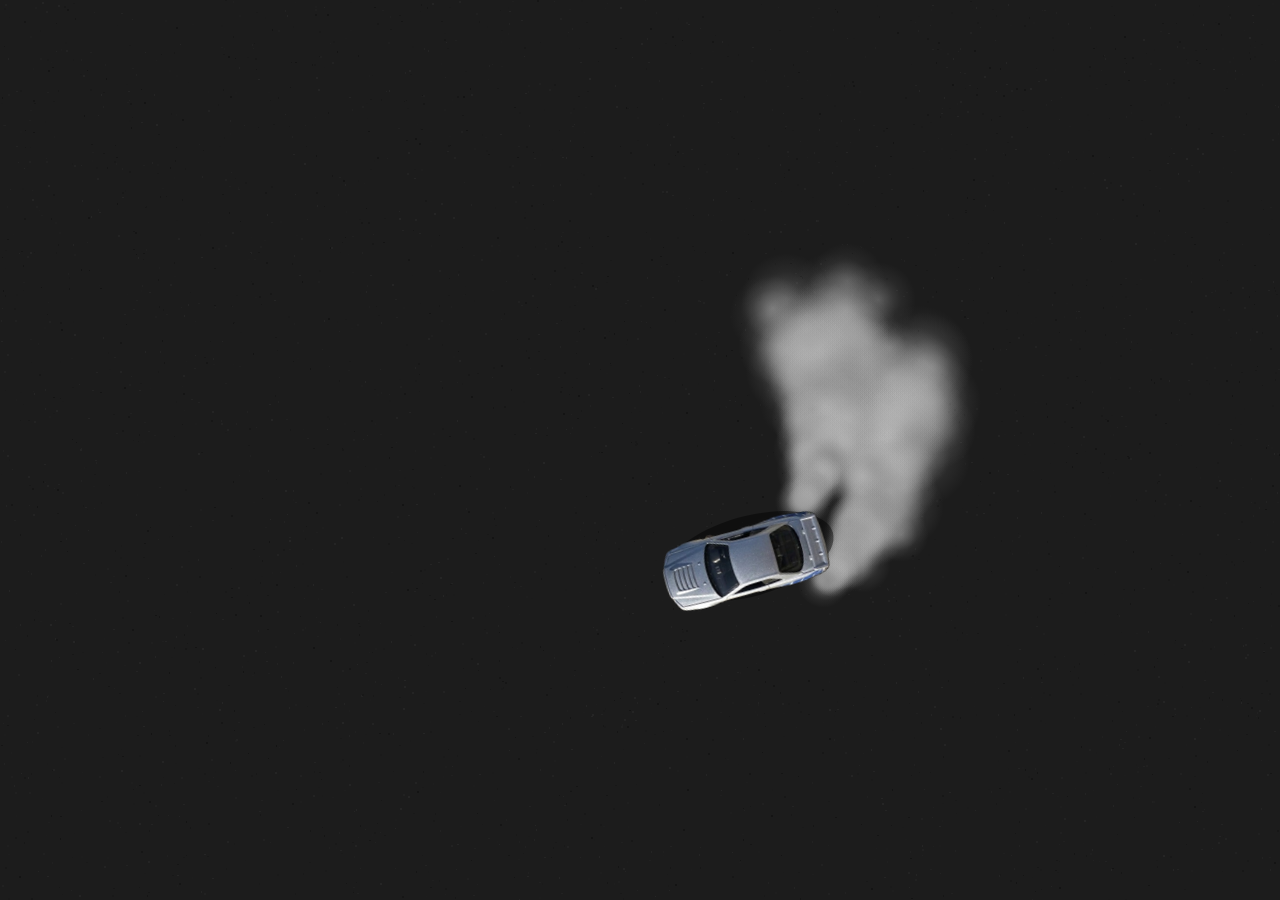
<file: drift-loader (2).html>
<!DOCTYPE html>
<html lang="en">
<head>
<meta charset="UTF-8">
<meta name="viewport" content="width=device-width, initial-scale=1.0">
<title>Loading</title>
<style>
  *{margin:0;padding:0;box-sizing:border-box}
  body{background:#0a0a0a;overflow:hidden}
  canvas{display:block;position:fixed;inset:0;z-index:9999}
</style>
</head>
<body>
<canvas id="c"></canvas>
<script>
var asphaltImg = null;
var carImg = null;
var carLoaded = false;

carImg = new Image();
carImg.onload = function(){ carLoaded = true; console.log("Car loaded: " + carImg.width + "x" + carImg.height); };
carImg.onerror = function(){ console.error("Failed to load car image"); };
carImg.src = "[data-uri]";

var C = document.getElementById('c');
var X = C.getContext('2d');
var W, H, CX, CY, RAD, SC;

function resize(){
  W = C.width = innerWidth;
  H = C.height = innerHeight;
  CX = W/2;
  CY = H/2;
  SC = Math.min(W,H)/700;
  RAD = Math.min(W,H)*0.17;
  genAsphalt();
  initMarks();
}

function genAsphalt(){
  var ac = document.createElement('canvas');
  ac.width = W; ac.height = H;
  var ax = ac.getContext('2d');
  ax.fillStyle = '#1c1c1c';
  ax.fillRect(0,0,W,H);
  for(var i=0;i<4000;i++){
    var v = Math.floor(Math.random()*18+20);
    ax.fillStyle = 'rgb('+v+','+v+','+v+')';
    ax.fillRect(Math.random()*W|0, Math.random()*H|0, 1+(Math.random()*2|0), 1+(Math.random()*2|0));
  }
  asphaltImg = ac;
}

resize();
window.addEventListener('resize', resize);

var SPEED = 0.016;
var TWO_LAPS = Math.PI * 4;
var angle = 0;
var frame = 0;
var phase = 'drift';
var smokeFillAlpha = 0;
var tireMarks = [];
var smoke = [];

// Car sprite is portrait: ~78 wide x 180 tall (nose at top of image)
// We scale it relative to screen
var CAR_W, CAR_H;
function updateCarSize(){
  CAR_H = 130 * SC; // length (nose to tail)
  CAR_W = CAR_H * (78/180); // maintain aspect ratio
}

function drawCar(x, y, rot){
  if(!carLoaded) return;
  updateCarSize();

  X.save();
  X.translate(x, y);
  // The car image: nose at TOP of image = -Y direction in canvas
  // rot = the car's heading angle in world space
  // To align image-top (nose) with the heading direction, we add PI/2
  X.rotate(rot + Math.PI/2);

  // Shadow
  X.globalAlpha = 0.45;
  X.fillStyle = '#000';
  X.beginPath();
  X.ellipse(3*SC, 4*SC, CAR_W/2 + 3*SC, CAR_H/2 + 3*SC, 0, 0, Math.PI*2);
  X.fill();
  X.globalAlpha = 1;

  // Draw the car
  X.drawImage(carImg, -CAR_W/2, -CAR_H/2, CAR_W, CAR_H);
  X.restore();
}

// Smoke system
function spawnSmoke(sx, sy, vxB, vyB, heavy){
  var n = heavy ? 8 : 4;
  for(var i=0; i<n; i++){
    var spread = heavy ? 14 : 6;
    smoke.push({
      x: sx + (Math.random()-0.5)*spread*SC,
      y: sy + (Math.random()-0.5)*spread*SC,
      vx: vxB*0.5 + (Math.random()-0.5)*2.0,
      vy: vyB*0.5 + (Math.random()-0.5)*2.0,
      sz: (8 + Math.random()*12)*SC,
      mx: (40 + Math.random()*70)*SC,
      gr: 0.25 + Math.random()*0.4,
      life: 1,
      dc: 0.0015 + Math.random()*0.003,
      c: Math.floor(Math.random()*80 + 120),
      t: Math.random()*0.4
    });
  }
}

// Two separate tracks for left and right rear wheels
var trackL = {px:0, py:0, has:false};
var trackR = {px:0, py:0, has:false};
var marksCanvas = null;
var marksCtx = null;

function initMarks(){
  marksCanvas = document.createElement('canvas');
  marksCanvas.width = W;
  marksCanvas.height = H;
  marksCtx = marksCanvas.getContext('2d');
}

function drawMark(track, nx, ny){
  if(!marksCtx) return;
  if(track.has){
    marksCtx.strokeStyle = 'rgba(0,0,0,0.7)';
    marksCtx.lineWidth = 4 * SC;
    marksCtx.lineCap = 'round';
    marksCtx.lineJoin = 'round';
    marksCtx.beginPath();
    marksCtx.moveTo(track.px, track.py);
    marksCtx.lineTo(nx, ny);
    marksCtx.stroke();
  }
  track.px = nx;
  track.py = ny;
  track.has = true;
}

function loop(){
  frame++;
  if(phase === 'done') return;

  if(phase === 'drift'){
    angle += SPEED;
    if(angle >= TWO_LAPS) phase = 'smokefill';
  }

  if(phase === 'smokefill'){
    angle += SPEED * 0.7;
    smokeFillAlpha += 0.012;
    if(smokeFillAlpha >= 1){
      phase = 'done';
      C.style.display = 'none';
      document.dispatchEvent(new CustomEvent('loaderDone'));
      return;
    }
  }

  updateCarSize();

  // Car position on donut circle
  var cx = CX + Math.cos(angle)*RAD;
  var cy = CY + Math.sin(angle)*RAD;
  var drift = 0.48;
  var cr = angle + Math.PI/2 + drift;

  // Rear tire positions - rear is OPPOSITE the heading direction
  // cr is the heading angle, so rear = cr + PI direction from center
  var rearDirX = -Math.cos(cr); // opposite of heading
  var rearDirY = -Math.sin(cr);
  var rX = cx + rearDirX * CAR_H * 0.42;
  var rY = cy + rearDirY * CAR_H * 0.42;
  // Side offset (perpendicular to heading) for left/right rear wheels
  var sX = -Math.sin(cr) * CAR_W * 0.48;
  var sY = Math.cos(cr) * CAR_W * 0.48;
  // Smoke drift direction (outward from center of donut)
  var oX = rearDirX * 2.0;
  var oY = rearDirY * 2.0;

  // Tire marks - two continuous burn lines for each rear wheel
  drawMark(trackL, rX+sX, rY+sY);
  drawMark(trackR, rX-sX, rY-sY);

  // Smoke - ramps up over time
  var prog = angle / TWO_LAPS;
  var heavy = prog > 0.2 && frame%2===0;
  spawnSmoke(rX+sX*1.2, rY+sY*1.2, oX, oY, heavy);
  spawnSmoke(rX-sX*1.2, rY-sY*1.2, oX, oY, heavy);

  if(prog > 0.5 && frame%3===0){
    spawnSmoke(rX+sX*2, rY+sY*2, oX*3, oY*3, true);
    spawnSmoke(rX-sX*2, rY-sY*2, oX*3, oY*3, true);
  }

  if(prog > 0.8 && frame%2===0){
    for(var i=0;i<3;i++){
      spawnSmoke(rX+(Math.random()-0.5)*60*SC, rY+(Math.random()-0.5)*60*SC, oX*4, oY*4, true);
    }
  }

  // Fill phase - screen-wide smoke
  if(phase === 'smokefill' && frame%2===0){
    for(var i=0;i<6;i++){
      smoke.push({
        x: Math.random()*W, y: Math.random()*H,
        vx: (Math.random()-0.5)*2, vy: (Math.random()-0.5)*2,
        sz: 50*SC + Math.random()*60*SC,
        mx: 120*SC + Math.random()*150*SC,
        gr: 0.7 + Math.random()*0.6,
        life: 1, dc: 0.002 + Math.random()*0.003,
        c: Math.floor(Math.random()*50+160), t: 0.15
      });
    }
  }

  // Update smoke particles
  for(var i=smoke.length-1; i>=0; i--){
    var p = smoke[i];
    p.x += p.vx; p.y += p.vy;
    p.vx *= 0.997; p.vy *= 0.997;
    p.vx += (Math.random()-0.5)*p.t;
    p.vy += (Math.random()-0.5)*p.t;
    p.sz = Math.min(p.sz + p.gr, p.mx);
    p.life -= p.dc;
    if(p.life <= 0) smoke.splice(i,1);
  }

  // === RENDER ===
  if(asphaltImg){
    X.drawImage(asphaltImg, 0, 0);
  } else {
    X.fillStyle = '#1c1c1c';
    X.fillRect(0,0,W,H);
  }

  // Tire burn marks (persistent on separate canvas)
  if(marksCanvas){
    X.drawImage(marksCanvas, 0, 0);
  }

  // Smoke particles
  for(var i=0; i<smoke.length; i++){
    var p = smoke[i];
    if(p.life < 0.01) continue;
    X.globalAlpha = p.life * 0.55;
    var g = X.createRadialGradient(p.x, p.y, 0, p.x, p.y, p.sz);
    g.addColorStop(0, 'rgba('+p.c+','+p.c+','+p.c+',0.85)');
    g.addColorStop(0.3, 'rgba('+p.c+','+p.c+','+p.c+',0.5)');
    g.addColorStop(0.6, 'rgba('+p.c+','+p.c+','+p.c+',0.2)');
    g.addColorStop(1, 'rgba('+p.c+','+p.c+','+p.c+',0)');
    X.fillStyle = g;
    X.beginPath();
    X.arc(p.x, p.y, p.sz, 0, Math.PI*2);
    X.fill();
  }
  X.globalAlpha = 1;

  // Car on top
  drawCar(cx, cy, cr);

  // Smoke fill overlay
  if(smokeFillAlpha > 0){
    X.fillStyle = 'rgba(160,160,160,' + Math.min(1, smokeFillAlpha*0.85) + ')';
    X.fillRect(0,0,W,H);
  }

  requestAnimationFrame(loop);
}

loop();
</script>
</body>
</html>
</file>
